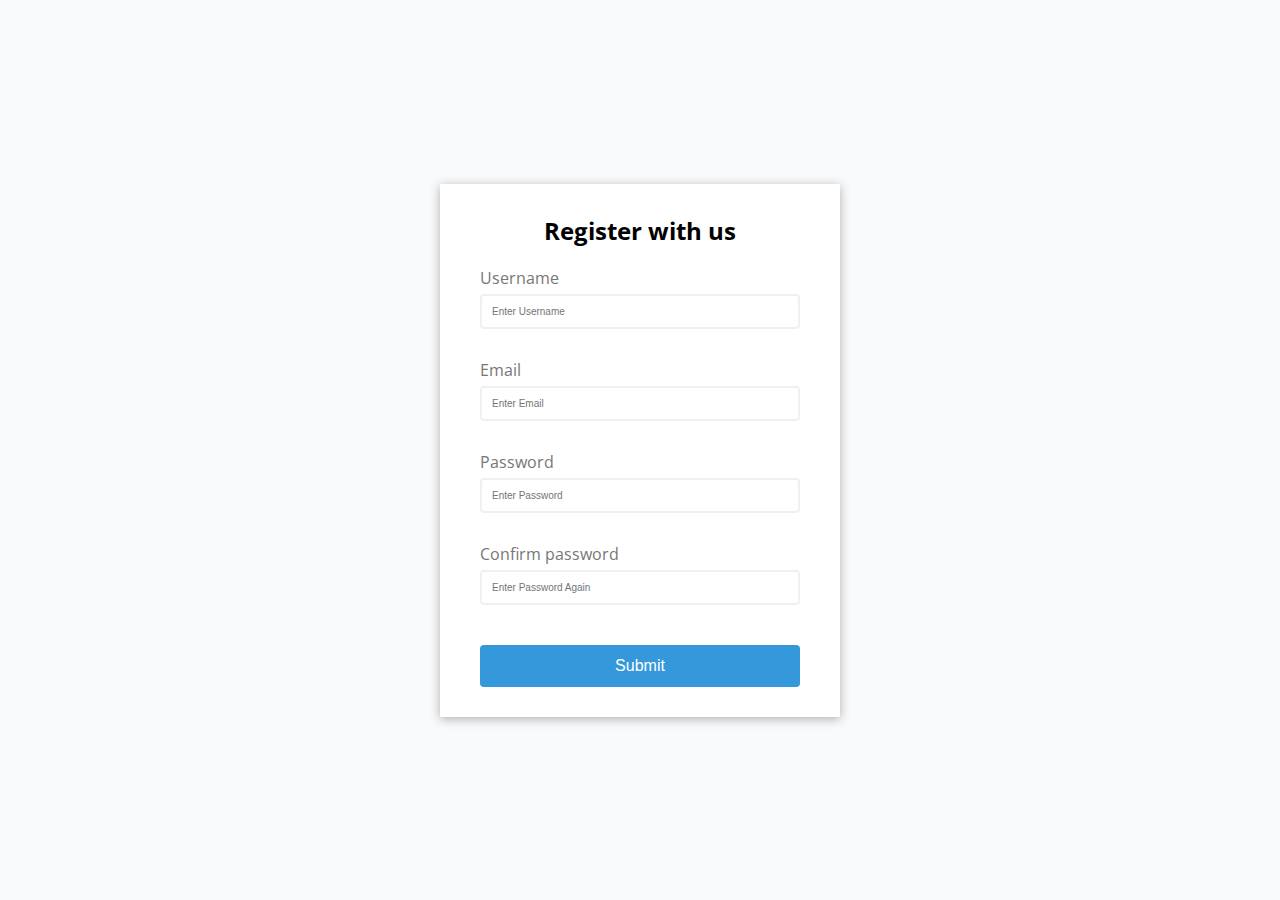
<file: index.html>
<!DOCTYPE html>
<html lang="en">
  <head>
    <meta charset="UTF-8" />
    <meta name="viewport" content="width=device-width, initial-scale=1.0" />
    <link rel="stylesheet" href="style.css" />
    <title>Form Validation</title>
    <script src="script.js" defer></script>
  </head>
  <body>
    <div class="container">
      <form id="form" class="form">
        <h2>Register with us</h2>
        <div class="form-control">
          <label for="username">Username</label>
          <input type="text" id="username" placeholder="Enter Username" />
          <small>Error message</small>
        </div>
        <div class="form-control">
          <label for="email">Email</label>
          <input type="text" id="email" placeholder="Enter Email" />
          <small>Error message</small>
        </div>
        <div class="form-control">
          <label for="password">Password</label>
          <input type="password" id="password" placeholder="Enter Password" />
          <small>Error message</small>
        </div>
        <div class="form-control">
          <label for="password2">Confirm password</label>
          <input
            type="password"
            id="password2"
            placeholder="Enter Password Again"
          />
          <small>Error message</small>
        </div> 
        <button type="submit">Submit</button>
      </form>
    </div>
  </body>
</html>
</file>
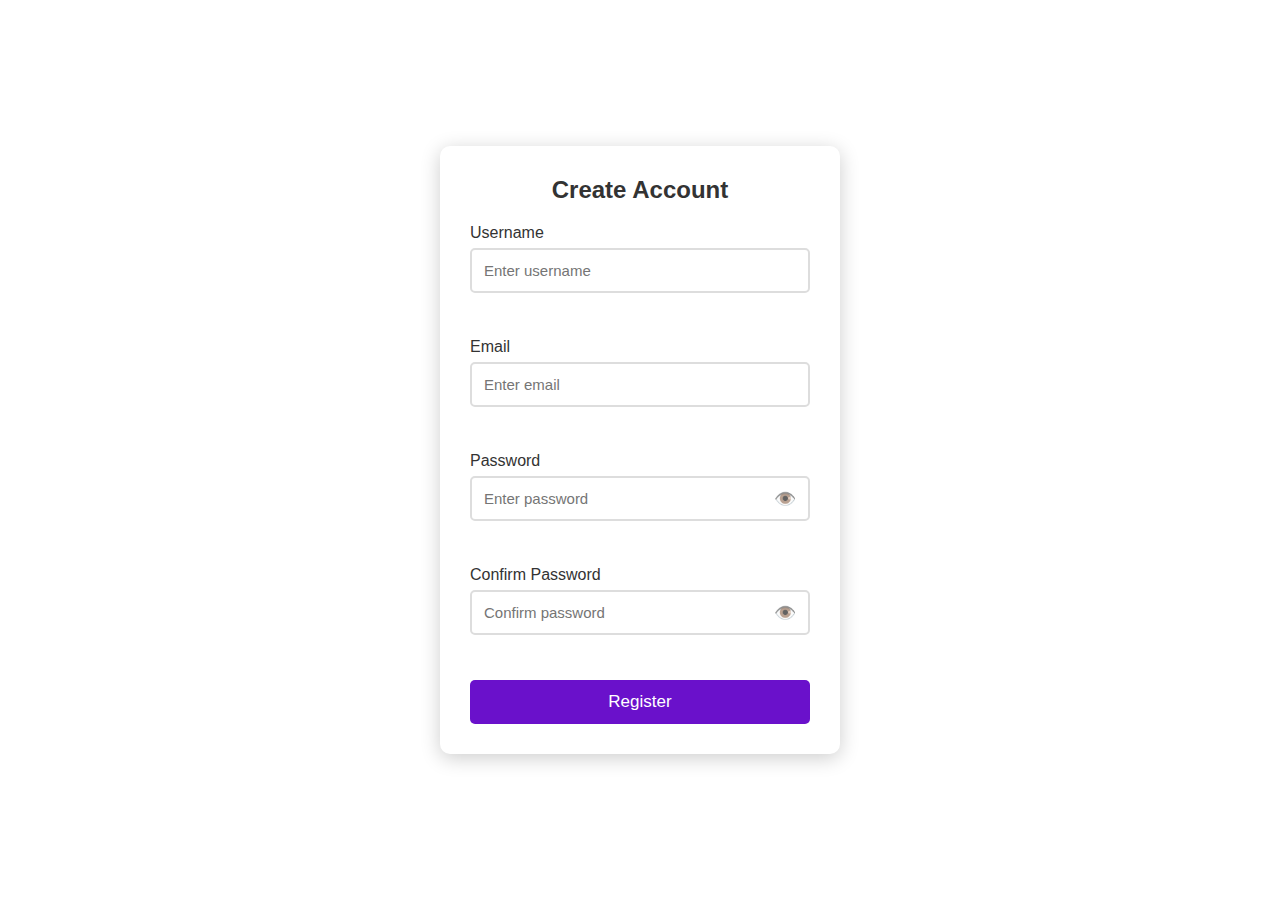
<file: register2/index.html>
<!DOCTYPE html>
<html lang="en">
<head>
    <meta charset="UTF-8">
    <meta name="viewport" content="width=device-width, initial-scale=1.0">
    <title>Register Form</title>
    <link rel="stylesheet" href="style.css">
</head>
<body>

<div class="container">
    <form id="form" class="form">
        <h2>Create Account</h2>

        <!-- Username Field -->
        <div class="form-control">
            <label>Username</label>
            <div class="input-box">
                <input type="text" id="username" placeholder="Enter username">
            </div>
            <small>Error message</small>
        </div>

        <!-- Email Field -->
        <div class="form-control">
            <label>Email</label>
            <div class="input-box">
                <input type="email" id="email" placeholder="Enter email">
            </div>
            <small>Error message</small>
        </div>

        <!-- Password Field -->
        <div class="form-control">
            <label>Password</label>
            <div class="input-box">
                <input type="password" id="password" placeholder="Enter password">
                <span class="toggle" data-target="password">👁️</span>
            </div>
            <small>Error message</small>
        </div>

        <!-- Confirm Password Field -->
        <div class="form-control">
            <label>Confirm Password</label>
            <div class="input-box">
                <input type="password" id="password2" placeholder="Confirm password">
                <span class="toggle" data-target="password2">👁️</span>
            </div>
            <small>Error message</small>
        </div>

        <button type="submit">Register</button>
    </form>
</div>

<script src="script.js"></script>
</body>
</html>
</file>
<file: style.css>
@import url("https://fonts.googleapis.com/css2?family=Open+Sans:ital,wght@0,300..800;1,300..800&display=swap");

/*Global Assigned Value to be used*/
:root {
  --success-color: #2ecc71;
  --error-color: #e74c3c;
}

* {
  box-sizing: border-box;
}
body {
  background-color: #f9fafb;
  font-family: Open Sans, sans-serif;
  display: flex;
  align-items: center;
  justify-content: center;
  min-height: 100vh;
  margin: 0;
} 
.container {
  background-color: #fff;
  border-radius: 5xp;
  box-shadow: 0 2px 10px rgba(0, 0, 0, 0.3);
  width: 400px;
}

h2 {
  text-align: center;
  margin: 0 0 20px;
}
.form {
  padding: 30px 40px;
}

.form-control {
  margin-bottom: 10px;
  padding-bottom: 20px;
  position: relative;
}

.form-control label {
  color: #777;
  display: block;
  margin-bottom: 5px;
}
.form-control input {
  border: 2px solid #f0f0f0;
  border-radius: 4px;
  display: block;
  width: 100%;
  padding: 10px;
  font-size: 10px;
}
.form-control input:focus {
  outline: 0;
  border-color: #777;
}

.form-control.success input {
  border-color: var(--success-color);
}
.form-control.error input {
  border-color: var(--error-color);
}
.form-control small {
  color: var(--error-color);
  position: absolute;
  bottom: 0;
  left: 0;
  visibility: hidden;
}
.form-control.error small {
  visibility: visible;
}
.form button {
  cursor: pointer;
  background-color: #3498db;
  border: 2px solid #3498db;
  border-radius: 4px;
  color: #fff;
  display: block;
  font-size: 16px;
  padding: 10px;
  margin-top: 20px;
  width: 100%;
}
</file>
<file: register2/style.css>
* {
  margin: 0;
  padding: 0;
  box-sizing: border-box;
  font-family: Arial, sans-serif;
}

body {
  /* background: linear-gradient(135deg,#6a11cb,#2575fc); */
  height: 100vh;
  display: flex;
  justify-content: center;
  align-items: center;
}

.container {
  width: 400px;
  background: #fff;
  padding: 30px;
  border-radius: 10px;
  box-shadow: 0 4px 20px rgba(0,0,0,0.2);
}

.form h2 {
  text-align: center;
  margin-bottom: 20px;
  color: #333;
}

.form-control {
  margin-bottom: 25px; /* spacing for error messages */
}

.form-control label {
  display: block;
  margin-bottom: 6px;
  color: #333;
}

.input-box {
  display: flex;
  align-items: center;
  border: 2px solid #ddd;
  border-radius: 5px;
  padding: 0 12px;
  background: #fff;
}

.form-control.success .input-box {
  border-color: #28a745;
}

.form-control.error .input-box {
  border-color: #dc3545;
}

.input-box input {
  flex: 1;
  border: none;
  padding: 12px 0;
  outline: none;
  font-size: 15px;
  background: transparent;
}

.input-box .toggle {
  cursor: pointer;
  user-select: none;
  font-size: 18px;
  opacity: 0.7;
}

.input-box .toggle:hover {
  opacity: 1;
}

.form-control small {
  color: #dc3545;
  visibility: hidden;
  font-size: 12px;
  margin-top: 6px;
  display: block;
}

.form-control.error small {
  visibility: visible;
}

button {
  width: 100%;
  padding: 12px;
  background: #6a11cb;
  border: none;
  border-radius: 5px;
  color: white;
  font-size: 17px;
  cursor: pointer;
}

button:hover {
  background: #5a0fb2;
}
</file>
